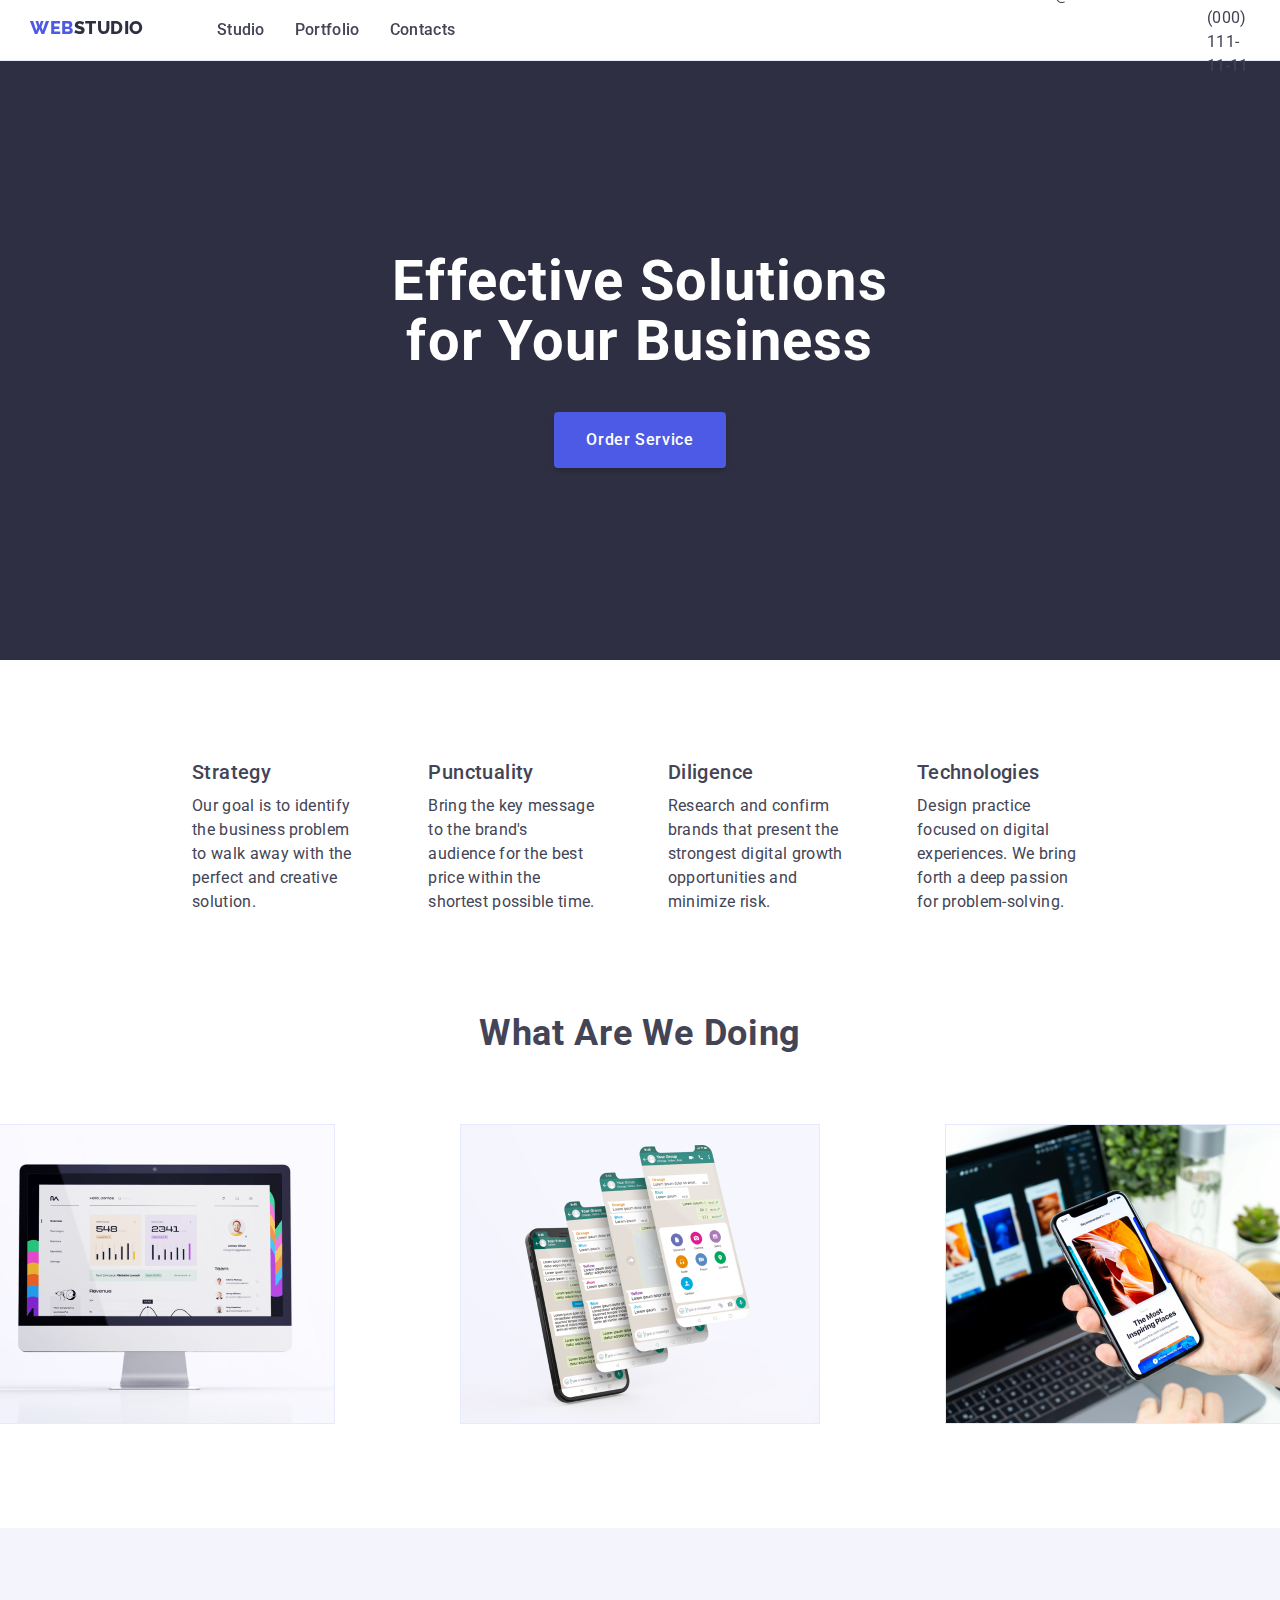
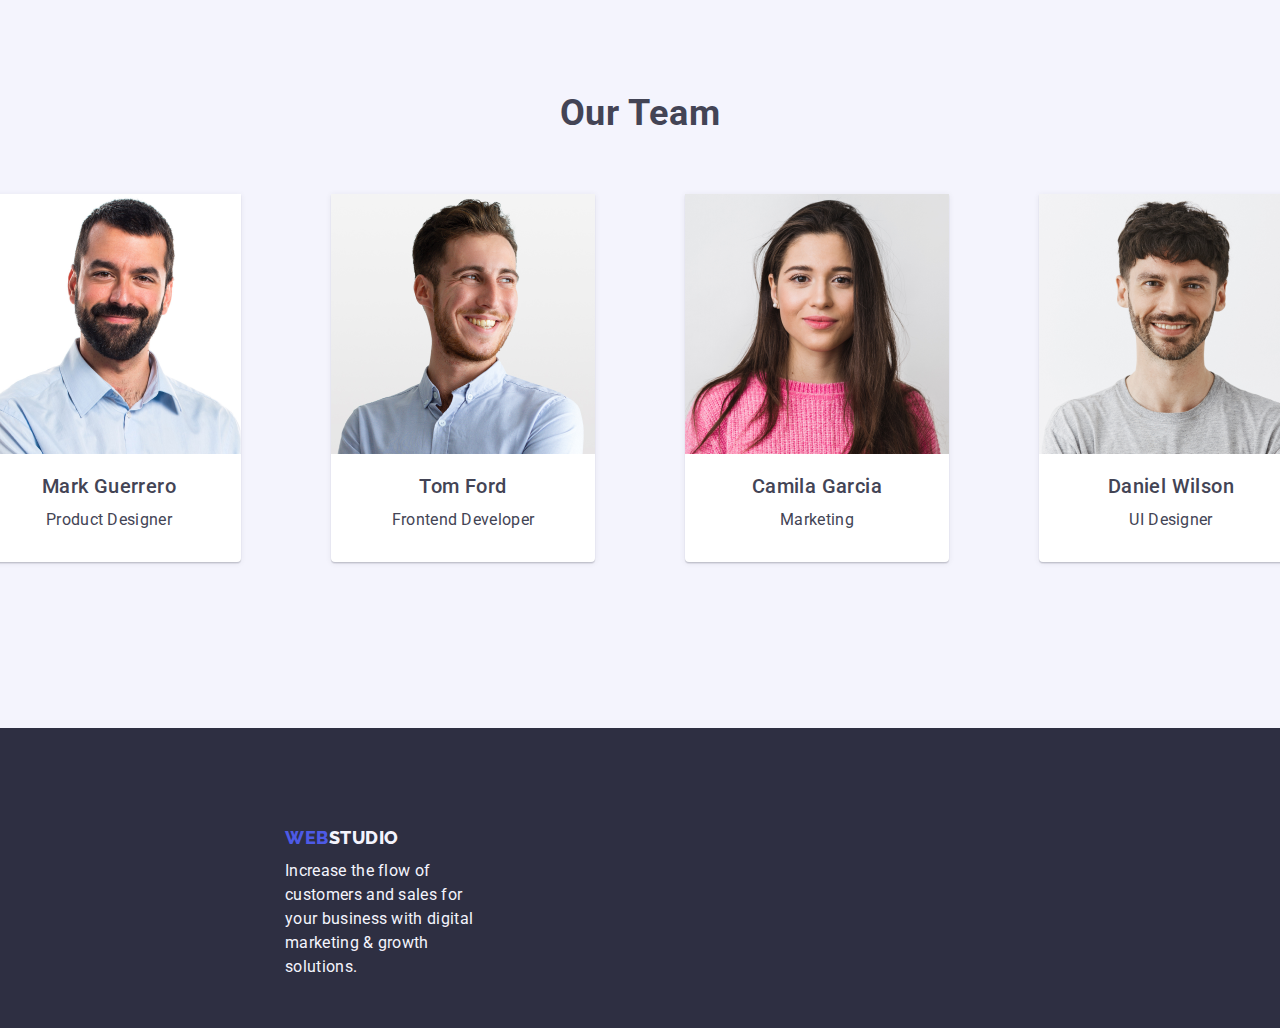
<file: index.html>
<!DOCTYPE html>
<html lang="en">
  <head>
    <meta charset="UTF-8" />
    <meta name="viewport" content="width=device-width, initial-scale=1.0" />
    <link rel="stylesheet" href="css/styles.css">
    <link href="https://fonts.googleapis.com/css2?family=Raleway:wght@700&family=Roboto:wght@400;500;700;900&display=swap" rel="stylesheet"/>
    <title>Homework 2</title>
  </head>
  <body>
    <!-- Page Heading -->
    <header class="sticky">
      <nav>
        <a href="#" class="logo">
          <span class="logo1">WEB</span>
          <span class="logo2">STUDIO</span>
        </a>
        <ul class="header-content">
          <li class="navigation"><a href="#">Studio</a></li>
          <li class="navigation"><a href="Portfolio.html">Portfolio</a></li>
          <li class="navigation"><a href="#">Contacts</a></li>
        </ul>
      </nav>
      <address class="contact-info">
        <ul class="communication">
          <li class="comms"><a href="mailto:info@devstudio.com">info@devstudio.com</a></li>
         <li class="comms"><a href="tel:+11(000)111-11-11">+11 (000) 111-11-11</a></li>
        </ul>
      </address>
    </header>

    <!-- Page Main -->
    <main class="main-wrapper">
          <section class="title-container">
            <div><h1>Effective Solutions for Your Business</h1></div>
            <button class="order-service" type="button">Order Service</button>
          </section>
        <section class="second-content">
          <ul class="contents-container">
            <li class="strat">
              <h3>Strategy</h3>
              <p>
                Our goal is to identify the business problem to walk away with
                the perfect and creative solution.
              </p>
            </li>
            <li class="late">
              <h3>Punctuality</h3>
              <p>
                Bring the key message to the brand's audience for the best price
                within the shortest possible time.
              </p>
            </li>
            <li class="dili">
              <h3>Diligence</h3>
              <p>
                Research and confirm brands that present the strongest digital
                growth opportunities and minimize risk.
              </p>
            </li>
            <li class="tech">
              <h3>Technologies</h3>
              <p>
                Design practice focused on digital experiences. We bring forth a
                deep passion for problem-solving.
              </p>
            </li>
          </ul>
      </section>
      <section class="third-content">
          <h2>What Are We Doing</h2>
        <ul class="work-images">
          <li><img src="images/monitor.png" alt="monitor" width="360" /></li>
          <li><img src="images/widgets.png" alt="widgets" width="360" /></li>
          <li><img src="images/phone.png" alt="phone" width="360" /></li>
        </ul>
      </section>

      <section class="fourth-content">
       <h2 class=sub-headings>Our Team</h2>
        <ul class="team-images">
          <li class="card">
            <img src="images/mark.png" alt="mark" width="264" />
              <h3 class="worker-names">Mark Guerrero</h3>
              <p>Product Designer</p>
          </li>
          <li class="card">
            <img src="images/tom.png" alt="tom" width="264" />
              <h3 class="worker-names">Tom Ford</h3>
              <p>Frontend Developer</p>
          </li>
          <li class="card">
            <img src="images/camila.png" alt="camila" width="264" />
              <h3 class="worker-names">Camila Garcia</h3>
              <p>Marketing</p>
          </li>
          <li class="card">
            <img src="images/daniel.png" alt="daniel" width="264" />
              <h3 class="worker-names">Daniel Wilson</h3>
              <p>UI Designer</p>
          </li>
        </ul>
      </section>
    </main>

    <!-- Page Footer -->
    <footer class="main-footer">
      <div class="footer-typo">
        <a href="#" class="logo">
          <span class="logo1">WEB</span
          ><span  class="logo3">STUDIO</span>
        </a>
        <p>
          Increase the flow of customers and sales for your business with
          digital marketing & growth solutions.
        </p>
      </div>
  </footer> 
  </body>
</html>
</file>
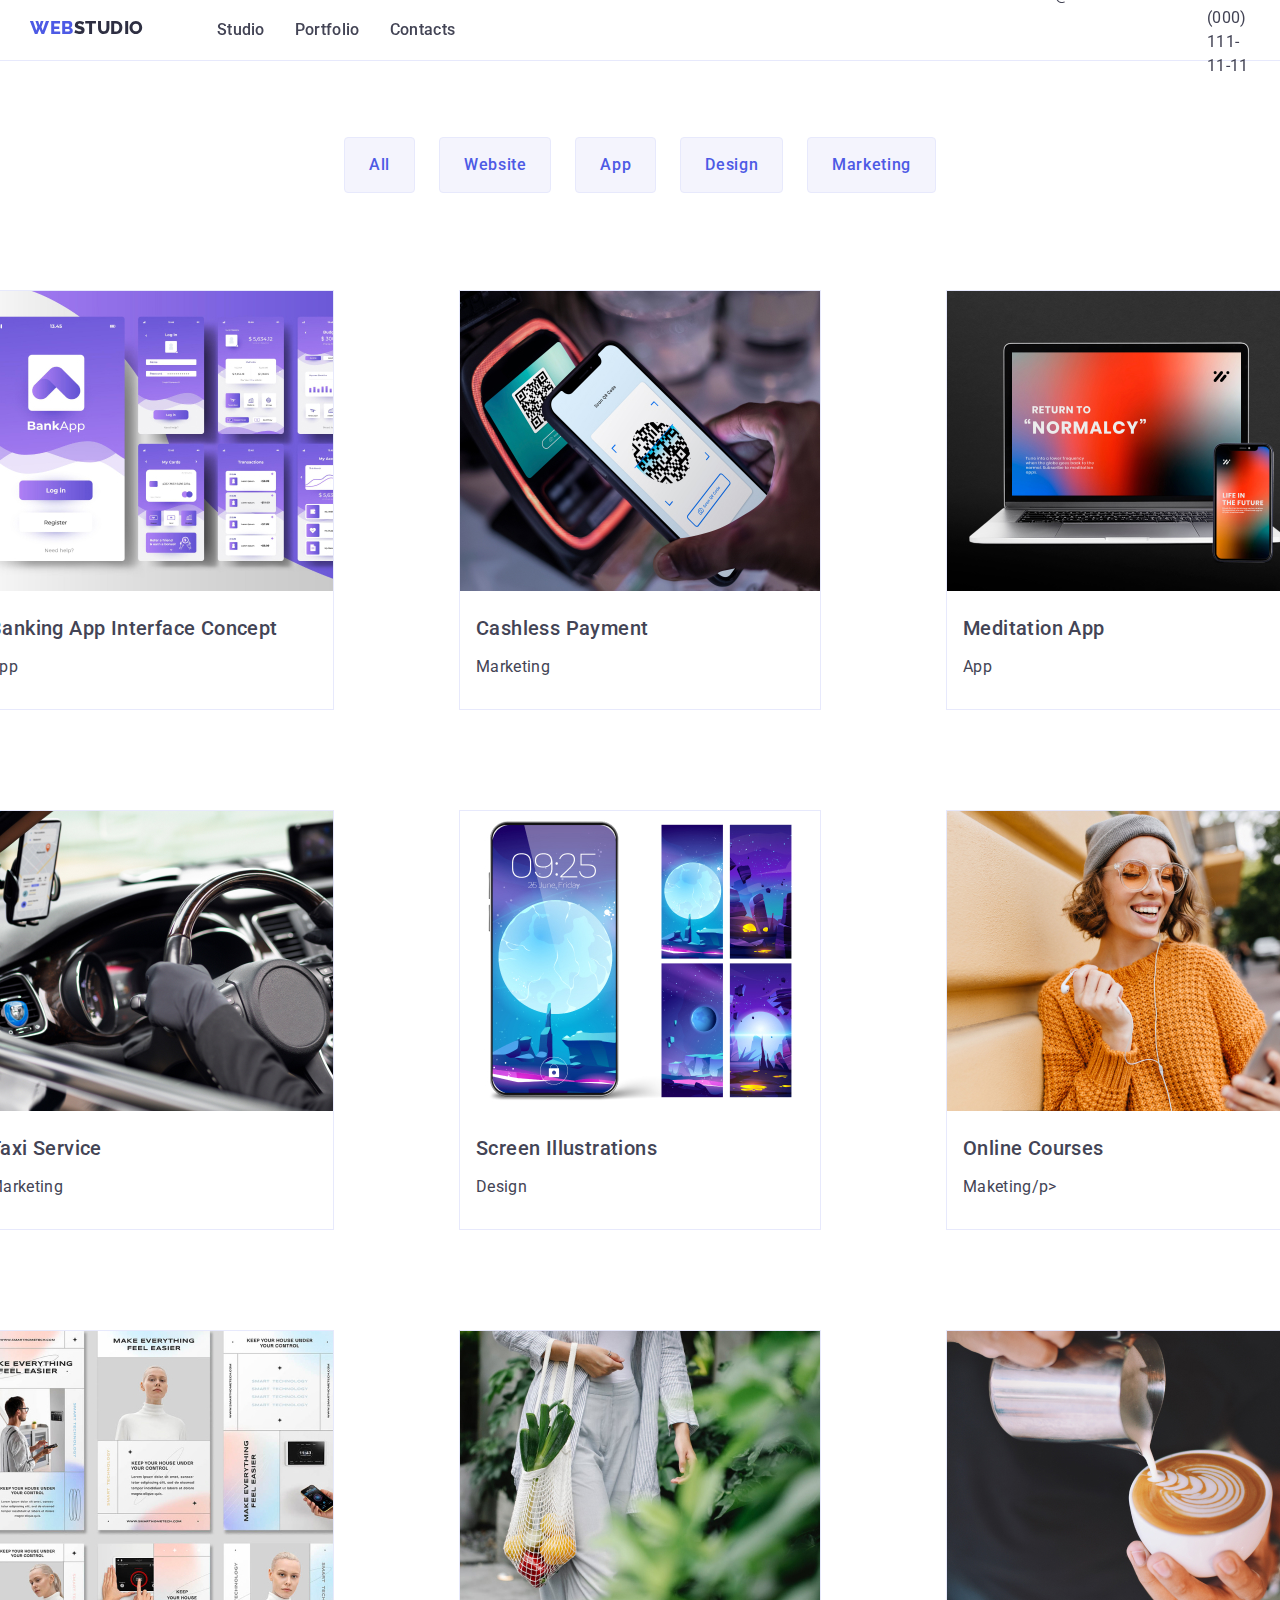
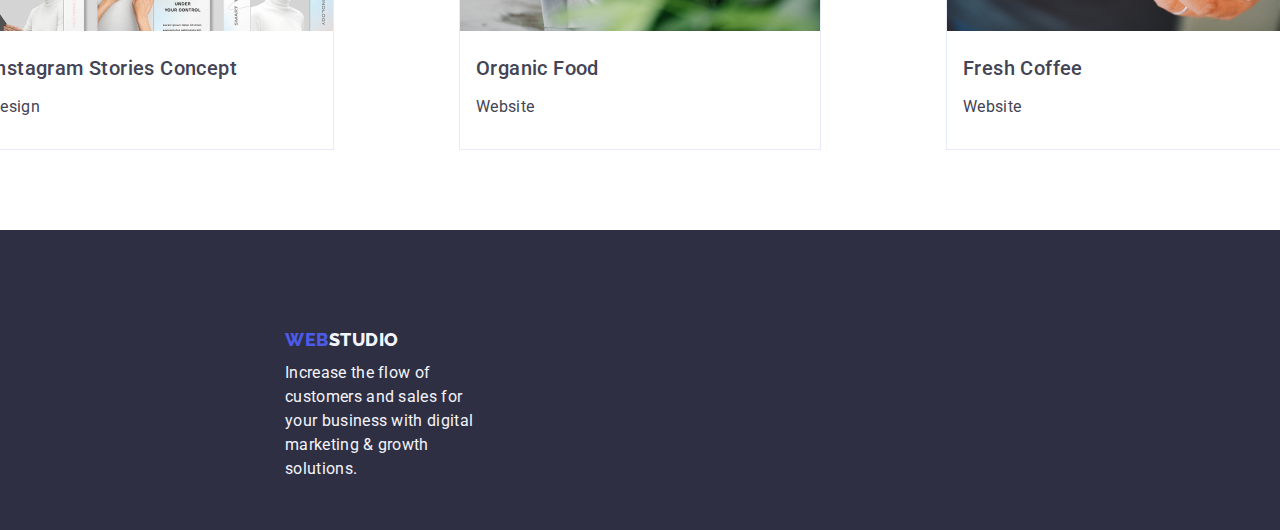
<file: Portfolio.html>
<!DOCTYPE html>
<html lang="en">
  <head>
    <meta charset="UTF-8" />
    <meta name="viewport" content="width=device-width, initial-scale=1.0" />
    <link rel="stylesheet" href="css/styles.css" />
    <link href="https://fonts.googleapis.com/css2?family=Raleway:wght@700&family=Roboto:wght@400;500;700;900&display=swap" rel="stylesheet"/>
    <title>Portfolio</title>
  </head>
  <body>
    <div class="wrapper">
    <!-- Page Heading -->
    <header class="sticky">
      <nav>
        <a href="index.html" class="logo">
          <span class="logo1">WEB</span>
          <span class="logo2">STUDIO</span>
        </a>
        <ul class="header-content">
          <li class="navigation"><a href="index.html">Studio</a></li>
          <li class="navigation"><a href="portfolio.html">Portfolio</a></li>
          <li class="navigation"><a href="#">Contacts</a></li>
        </ul>
      </nav>
      <address class="contact-info">
        <ul class="communication">
          <li class="comms">
            <a href="mailto:info@devstudio.com">info@devstudio.com</a>
          </li>
          <li class="comms">
            <a href="tel:+11(000)111-11-11">+11 (000) 111-11-11</a>
          </li>
        </ul>
      </address>
    </header>
    <!-- main seciton -->
    <main class="portfolio-main">
        <ul class="btn-nav">
          <li><button class="real-btns" type="button">All</button></li>
          <li><button class="real-btns" type="button">Website</button></li>
          <li><button class="real-btns" type="button">App</button></li>
          <li><button class="real-btns" type="button">Design</button></li>
          <li><button class="real-btns" type="button">Marketing</button></li>
        </ul>
        <ul class="images-section">
          <li class="image-row">
              <div class="img-card">
              <img src="images/banking.jpg" alt="Banking App Interface Concept" width="360" />
              <h3>Banking App Interface Concept</h3>
              <p>App</p>
              </div>
             <div class="img-card">
              <img src="images/cashless.jpg" alt="Cashless Payment" width="360" />
              <h3>Cashless Payment</h3>
              <p>Marketing</p>
              </div>
              <div class="img-card">
              <img src="images/meditation.jpg" alt="Meditation App" width="360" />
              <h3>Meditation App</h3>
              <p>App</p>
              </div>
          </li>
          <li class="image-row">
            <div class="img-card">
              <img src="images/taxi.jpg" alt="Taxi Service" width="360" />
              <h3>Taxi Service</h3>
              <p>Marketing</p>
              </div>
             <div class="img-card">
              <img src="images/screen.jpg" alt="Screen Illustrations" width="360" />
              <h3>Screen Illustrations</h3>
              <p>Design</p>
              </div>
              <div class="img-card">
              <img src="images/online.jpg" alt="Online Courses" width="360" />
              <h3>Online Courses</h3>
              <p>Maketing/p>
            </div>
          </li>
          <li class="image-row">
            <div class="img-card">
              <img src="images/instagram.jpg" alt="Instagram Stories Concept" width="360" />
              <h3>Instagram Stories Concept</h3>
              <p>Design</p>
            </div>
            <div class="img-card">
              <img src="images/organic.jpg" alt="Organic Food" width="360" />
              <h3>Organic Food</h3>
              <p>Website</p>
            </div>
            <div class="img-card">
              <img src="images/fresh.jpg" alt="Fresh Coffee" width="360" />
              <h3>Fresh Coffee</h3>
              <p>Website</p>
            </div>
          </li>
        </ul>
    </main>
    <!-- footer -->
    <footer class="main-footer">
      <div class="footer-typo">
        <a href="index.html" class="logo">
          <span class="logo1">WEB</span><span class="logo3">STUDIO</span>
        </a>
        <p>
          Increase the flow of customers and sales for your business with
          digital marketing & growth solutions.
        </p>
      </div>
    </footer>
  </div>
  </body>
</html>
</file>
<file: css/styles.css>
* {
  padding: 0;
  margin: 0;
  box-sizing: border-box;
}

:root {
  --iris: #4D5AE5;
  --ocean: #404BBF;
  --dark: #2E2F42;
  --success: #31D0AA;
  --body-text: #434455;
  --subtle-text:#8E8F99;
  --cornflower:#E7E9FC;
  --cloud:#F4F4FD;
  --modal:#2E2F42;
  --hero: #2E2F42;
  --white:#fff;
  --dairy:#FCFCFC;
}


body {
  font-family: "Roboto","Raleway", sans-serif;
  background-color: #fff;
  color: var(--body-text);
}

.wrapper{
  min-height: 100vh;
  width: 100%;
}
/* page heading */

.sticky {
  display: flex;
  flex-direction: row;
  align-items: center;
  position: fixed;
  top: 0px;
  justify-content: center;
  width: 100%;
  height: 5%;
  border-bottom: 1px solid var(--cornflower);
  background: var(--white);
  gap: 570px;
  padding: 30px;
  z-index: 2;
}

.sticky nav {
  display: flex;
  flex-direction: row;
  gap: 50px;
}

.sticky nav a {
  text-decoration: none;
  color: var(--body-text);
  transition-duration: 0.4s;
}

.sticky nav a:hover {
  text-decoration: none;
  color: var(--iris);
}

.header-content {
  display: flex;
  flex-direction: row;
  gap: 30px;
}

.header-content li {
  list-style-type: none;
}

.communication {
  display: flex;
  flex-direction: row;
  gap: 30px;
  font-family: Roboto;
  font-size: 16px;
  font-style: normal;
  font-weight: 400;
  line-height: 1.5;
  letter-spacing: 0.32px;
}

.communication li {
  list-style-type: none;
}

.contact-info ul li a {
  text-decoration: none;
  color: var(--body-text);
  transition-duration: 0.4s;
}

.contact-info ul li a:hover {
  text-decoration: none;
  color: var(--iris);
}

/* logo */
.logo {
  display: flex;
  margin-right: 23px;
}

.logo1 {
  color: var(--iris);
  font-family: Raleway;
  font-size: 18px;
  font-style: normal;
  font-weight: 800;
  line-height: 1.16; /* 116.667% */
  letter-spacing: 0.54px;
  text-transform: uppercase;
}

.logo2 {
  color: var(--dark);
  font-family: Raleway;
  font-size: 18px;
  font-style: normal;
  font-weight: 800;
  line-height: 1.16; /* 116.667% */
  letter-spacing: 0.54px;
  text-transform: uppercase;
}

.logo3 {
  color: var(--cloud);
  font-family: Raleway;
  font-size: 18px;
  font-style: normal;
  font-weight: 800;
  line-height: 1.16; /* 116.667% */
  letter-spacing: 0.54px;
  text-transform: uppercase;
}

/* navigations */

.navigation {
  font-family: Roboto;
  font-size: 16px;
  font-style: normal;
  font-weight: 500;
  line-height: 1.5; /* 150% */
  letter-spacing: 0.32px;
}

/* page main */

.main-wrapper {
  width: 100%;
  height: calc(100vh - 10%);
  display: flex;
  flex-direction: column;
}

.title-container {
  display: flex;
  justify-content: center;
  align-items: center;
  flex-direction: column;
  height: 660px;
  width: 100%;
  background-color: var(--dark);
}

.title-container div {
  display: flex;
  width: 500px;
  height: 100px;
  margin: 60px;
}

.title-container div h1 {
  color: var(--white);
  text-align: center;
  font-family: Roboto;
  font-size: 56px;
  font-style: normal;
  font-weight: 700;
  line-height: 1.07; /* 107.143% */
  letter-spacing: 1.12px;
}

.order-service {
  display: inline-flex;
  padding: 16px 32px;
  align-items: flex-start;
  gap: 10px;
  border-radius: 4px;
  background: var(--iris);
  box-shadow: 0px 4px 4px 0px rgba(0, 0, 0, 0.15);
  border: none;
  color: var(--white);

  /* Button Text */
  font-family: Roboto;
  font-size: 16px;
  font-style: normal;
  font-weight: 500;
  line-height: 1.5; /* 150% */
  letter-spacing: 0.64px;
  cursor: pointer;
  transition-duration: 0.4s;
}

.order-service:hover {
  outline: var(--ocean);
  background: var(--ocean);
  color: var(--white);
}

.order-service:active {
  transform: scale(0.95);
}

/* Second Section */

.second-content {
  display: flex;
  width: 100%;
  flex-direction: row;
  justify-content: center;
  align-items: center;
  margin-top: 100px;
}

.contents-container {
  display: flex;
  width: 70%;
  flex-direction: row;
  align-items: center;
  justify-content: center;
  gap: 70px;
}

.contents-container h3 {
  font-family: Roboto;
  font-size: 20px;
  font-style: normal;
  font-weight: 500;
  line-height: 1.2;
  letter-spacing: 0.4px;
  margin-bottom: 10px;
}

.contents-container li {
  list-style-type: none;
}

.contents-container p {
  font-family: Roboto;
  font-size: 16px;
  font-style: normal;
  font-weight: 400;
  line-height: 1.5; /* 150% */
  letter-spacing: 0.32px;
}

/* Works */

.third-content {
  display: flex;
  flex-direction: column;
  align-items: center;
  justify-content: center;
  gap: 70px;
  margin: 100px;
}

.third-content h2 {
  font-family: Roboto;
  font-size: 36px;
  font-style: normal;
  font-weight: 700;
  line-height: 1.11; /* 111.111% */
  letter-spacing: 0.72px;
  text-transform: capitalize;
}

.work-images {
  display: flex;
  flex-direction: row;
  gap: 125px;
}

.work-images li {
  list-style-type: none;
}

.work-images img {
  width: 360px;
  height: 300px;
}

.sub-headings {
  font-family: Roboto;
  font-size: 36px;
  font-style: normal;
  font-weight: 700;
  line-height: 1.11;
  letter-spacing: 0.72px;
  text-transform: capitalize;
}

/* Our Team */

.fourth-content {
  display: flex;
  justify-content: center;
  align-items: center;
  flex-direction: column;
  width: 100%;
  height: 800px;
  gap: 60px;
  background: var(--cloud);
}

.team-images {
  display: flex;
  flex-direction: row;
  gap: 90px;
}

.team-images img {
  width: 264px;
  height: 260px;
  margin-bottom: 20px;
}

.card {
  display: inline-flex;
  padding-bottom: 0px;
  flex-direction: column;
  justify-content: center;
  align-items: center;
  padding-bottom: 30px;
  border-radius: 0px 0px 4px 4px;
  background: var(--white);
  box-shadow: 0px 2px 1px 0px rgba(46, 47, 66, 0.08),
    0px 1px 1px 0px rgba(46, 47, 66, 0.16),
    0px 1px 6px 0px rgba(46, 47, 66, 0.08);
}

.card h3 {
  font-family: Roboto;
  font-size: 20px;
  font-style: normal;
  font-weight: 500;
  line-height: 1.2;
  letter-spacing: 0.4px;
  margin-bottom: 10px;
}

.card p {
  display: flex;
  justify-content: center;
  align-items: center;
  padding: 0 16px;
  align-self: stretch;
  font-family: Roboto;
  font-size: 16px;
  font-style: normal;
  font-weight: 400;
  line-height: 1.5; /* 150% */
  letter-spacing: 0.32px;
}

.info {
  display: flex;
  width: 232px;
  flex-direction: column;
  justify-content: center;
  align-items: center;
  padding: 20px;
}

.info p {
  font-family: Roboto;
  font-size: 16px;
  font-style: normal;
  font-weight: 400;
  line-height: 1.5; /* 150% */
  letter-spacing: 0.32px;
}

/* ================== */
/* page footer */
/* ================= */
.main-footer {
  display: flex;
  margin-top: auto;
  position: relative;
  width: 100%;
  height: 300px;
  background-color: var(--dark);
}
.footer-content {
  display: flex;
  position: relative;
  justify-content: center;
  flex-direction: column;
}

.footer-typo {
  position: absolute;
  width: 15%;
  height: 50%;
  top: 100px;
  left: 285px;
}

.footer-typo a {
  text-decoration: none;
}

.footer-typo p {
  color: var(--cloud);
  /* Body */
  font-family: Roboto;
  font-size: 16px;
  font-style: normal;
  font-weight: 400;
  line-height: 1.5; /* 150% */
  letter-spacing: 0.32px;
  margin-top: 10px;
}

/* ====================
    PORTFOLIO
==================== */

.porfolio-main {
  display: flex;
  justify-content: center;
  align-items: center;
  flex-direction: column;
  width: 100%;
  height: 5%;
}

.btn-nav {
  display: flex;
  flex-direction: row;
  justify-content: center;
  align-items: center;
  width: 100%;
  height: 250px;
  gap: 24px;
  margin-top: 40px;
}

.btn-nav li {
  list-style-type: none;
}

.real-btns {
  display: flex;
  align-items: center;
  justify-content: center;
  padding: 15px 24px;
  border-radius: 4px;
  border: 1px solid var(--cornflower);
  background: var(--cloud);
  color: var(--iris);

  font-family: Roboto;
  font-size: 16px;
  font-style: normal;
  font-weight: 500;
  line-height: 1.5; /* 150% */
  letter-spacing: 0.64px;
  transition-duration: 0.4s;
  cursor: pointer;
}

.real-btns:hover {
  border: 1px solid var(--ocean);
  background-color: var(--ocean);
  color: white;
}

.real-btns:active {
  transform: scale(0.95);
}

.real-btns:focus {
  outline: none;
  border: 1px solid var(--ocean);
  background-color: var(--ocean);
  color: white;
}

.images-section {
  display: flex;
  align-items: center;
  width: 100%;
  height: 1500px;
  flex-direction: column;
  margin-bottom: 40px;
}

.image-row {
  display: flex;
  align-items: center;
  justify-content: center;
  flex-direction: row;
  gap: 125px;
  margin-bottom: 100px;
}

.img-card {
  display: flex;
  width: 362px;
  height: 420px;
  padding-bottom: 0px;
  flex-direction: column;
  align-items: flex-start;
  gap: 5px;
  flex-shrink: 0;
  border: 1px solid var(--cornflower);
  background: var(--white);
}

.img-card img {
  padding-bottom: 20px;
}

.img-card h3 {
  display: flex;
  padding: 0px 16px;
  flex-direction: column;
  justify-content: center;
  align-items: flex-start;
  gap: 8px;
  align-self: stretch;

  font-family: Roboto;
  font-size: 20px;
  font-style: normal;
  font-weight: 500;
  line-height: 1.2;
  letter-spacing: 0.4px;
  margin-bottom: 10px;
}

.img-card p {
  display: flex;
  justify-content: flex-start;
  align-items: center;
  padding: 0 16px;
  align-self: stretch;
  font-family: Roboto;
  font-size: 16px;
  font-style: normal;
  font-weight: 400;
  line-height: 1.5; /* 150% */
  letter-spacing: 0.32px;
}
</file>
